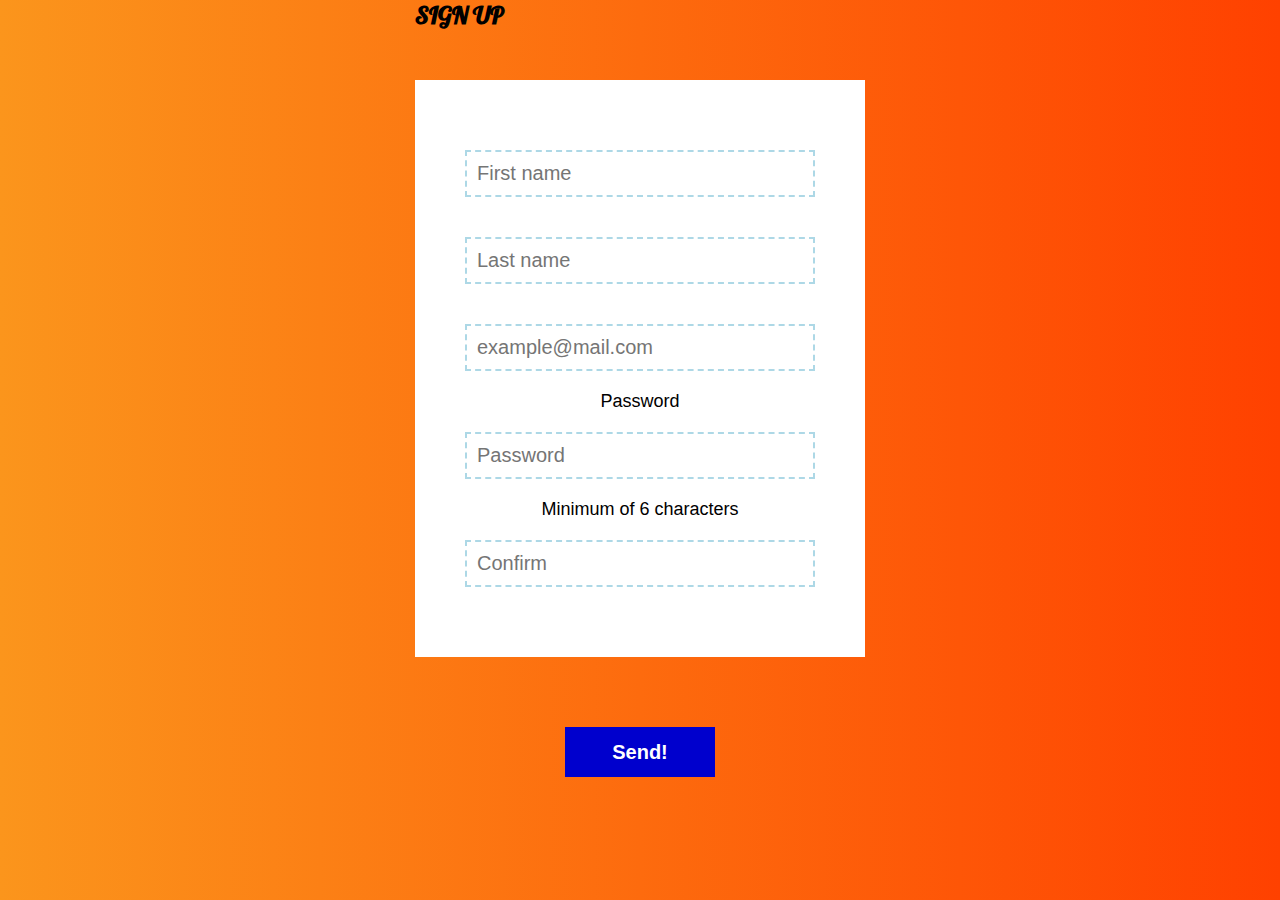
<file: signup.html>
<!-- Sign Up Form -->

<!DOCTYPE html>
<html lang="en">
<head>
  <meta charset="UTF-8">
  <meta name="viewport" content="width=device-width, initial-scale=1.0">
  <meta http-equiv="X-UA-Compatible" content="ie=edge">
  <link rel="stylesheet" href="css/signup.css">
  <link href='https://fonts.googleapis.com/css?family=Lobster' rel='stylesheet'>
  <!-- <link rel="stylesheet" href="https://maxcdn.bootstrapcdn.com/bootstrap/4.0.0/css/bootstrap.min.css" integrity="sha384-Gn5384xqQ1aoWXA+058RXPxPg6fy4IWvTNh0E263XmFcJlSAwiGgFAW/dAiS6JXm" crossorigin="anonymous"> -->
  <title>Sign Up</title>
</head>
<body>
  <div class="container">
    <h3>Sign Up</h3>
    <form action="" role="form" data-toggle="validator">
      <svg width="100%" height="100%">
        <path class="hidden" d="M0 0 H200 V200 H0 Z"></path>
      </svg>
      <input type="text" placeholder="First name" />
      <input type="text" placeholder="Last name"/>
      <input type="email" placeholder="example@mail.com"/>
      <label for="inputPassword" class="control-label">Password</label>

          <input type="password" data-minlength="6" class="form-control" id="inputPassword" placeholder="Password" required>
          <div class="help-block">Minimum of 6 characters</div>

          <input type="password" class="form-control" id="inputPasswordConfirm" data-match="#inputPassword" data-match-error="Whoops, these don't match" placeholder="Confirm" required>
        </div>
      </div>
    </form>
  </div>
  <button type="submit">Send!</button>
</div>
<script type="text/javascript" src="js/signup.js"></script>
<script type="text/javascript" src="js/validator.min.js"></script>
</body>
</html>
</file>
<file: css/signup.css>
@import url(https://fonts.googleapis.com/css?family=Lobster:400,700);

* { box-sizing: border-box; }

html,
body {
  width: 100%;
  height: 100%;
  margin: 0;
  padding: 0;
}

body {
  font-family: 'Economica', 'Arial', sans-serif;
  font-size: 18px;
  background: linear-gradient(to right, #fb951c, #ff4100);
}

.container {
  position: relative;
  width: 80%;
  max-width: 450px;
  margin: 0 auto;
}

form {
  position: relative;
  width: 100%;
  margin: 50px auto;
  padding: 50px;
  background: white;
  text-align: center;
}

input {
  display: inline-block;
  width: 100%;
  margin: 20px 0;
  padding: 10px;
  border: 2px dashed lightblue;
  outline: none;
  font-size: 20px;
  font-family: 'Economica', 'Arial', sans-serif;
  font-weight: 400;
  transition: all 0.2s ease;
}

input:focus { border-color: deepskyblue; }

button {
  position: absolute;
  left: calc(50% - 150px / 2);
  bottom: calc(- 50px / 2);
  width: 150px;
  height: 50px;
  padding: 10px 15px;
  margin-top: 20px;
  border: none;
  outline: none;
  cursor: pointer;
  color: white;
  font-family: 'Economica', 'Arial', sans-serif;
  font-size: 20px;
  font-weight: 700;
  background: mediumblue;
  transition: all 0.2s ease;
}

button:hover { background: midnightblue; }

button.valid,
button.valid:hover { background: mediumseagreen; }

svg {
  position: absolute;
  top: 0;
  left: 0;
  pointer-events: none;
}

svg path {
  stroke-width: 10px;
  stroke: mediumseagreen;
  fill: none;
  opacity: 1;
  transition: opacity 0.5s ease;
}

svg path.hidden { opacity: 0; }

svg path.animate { animation: drawBorder 1s linear; }

@keyframes drawBorder {
  from {
    stroke-dasharray: 4000;
    stroke-dashoffset: 4000;
  }

  to {
    stroke-dasharray: 4000;
    stroke-dashoffset: 0;
  }
}

h3 {
  margin-top: 0;
  margin-bottom: 20px;
  text-transform: uppercase;
  font-size: 24px;''
  font-weight: 700;
  font-family: 'Lobster';
}
</file>
